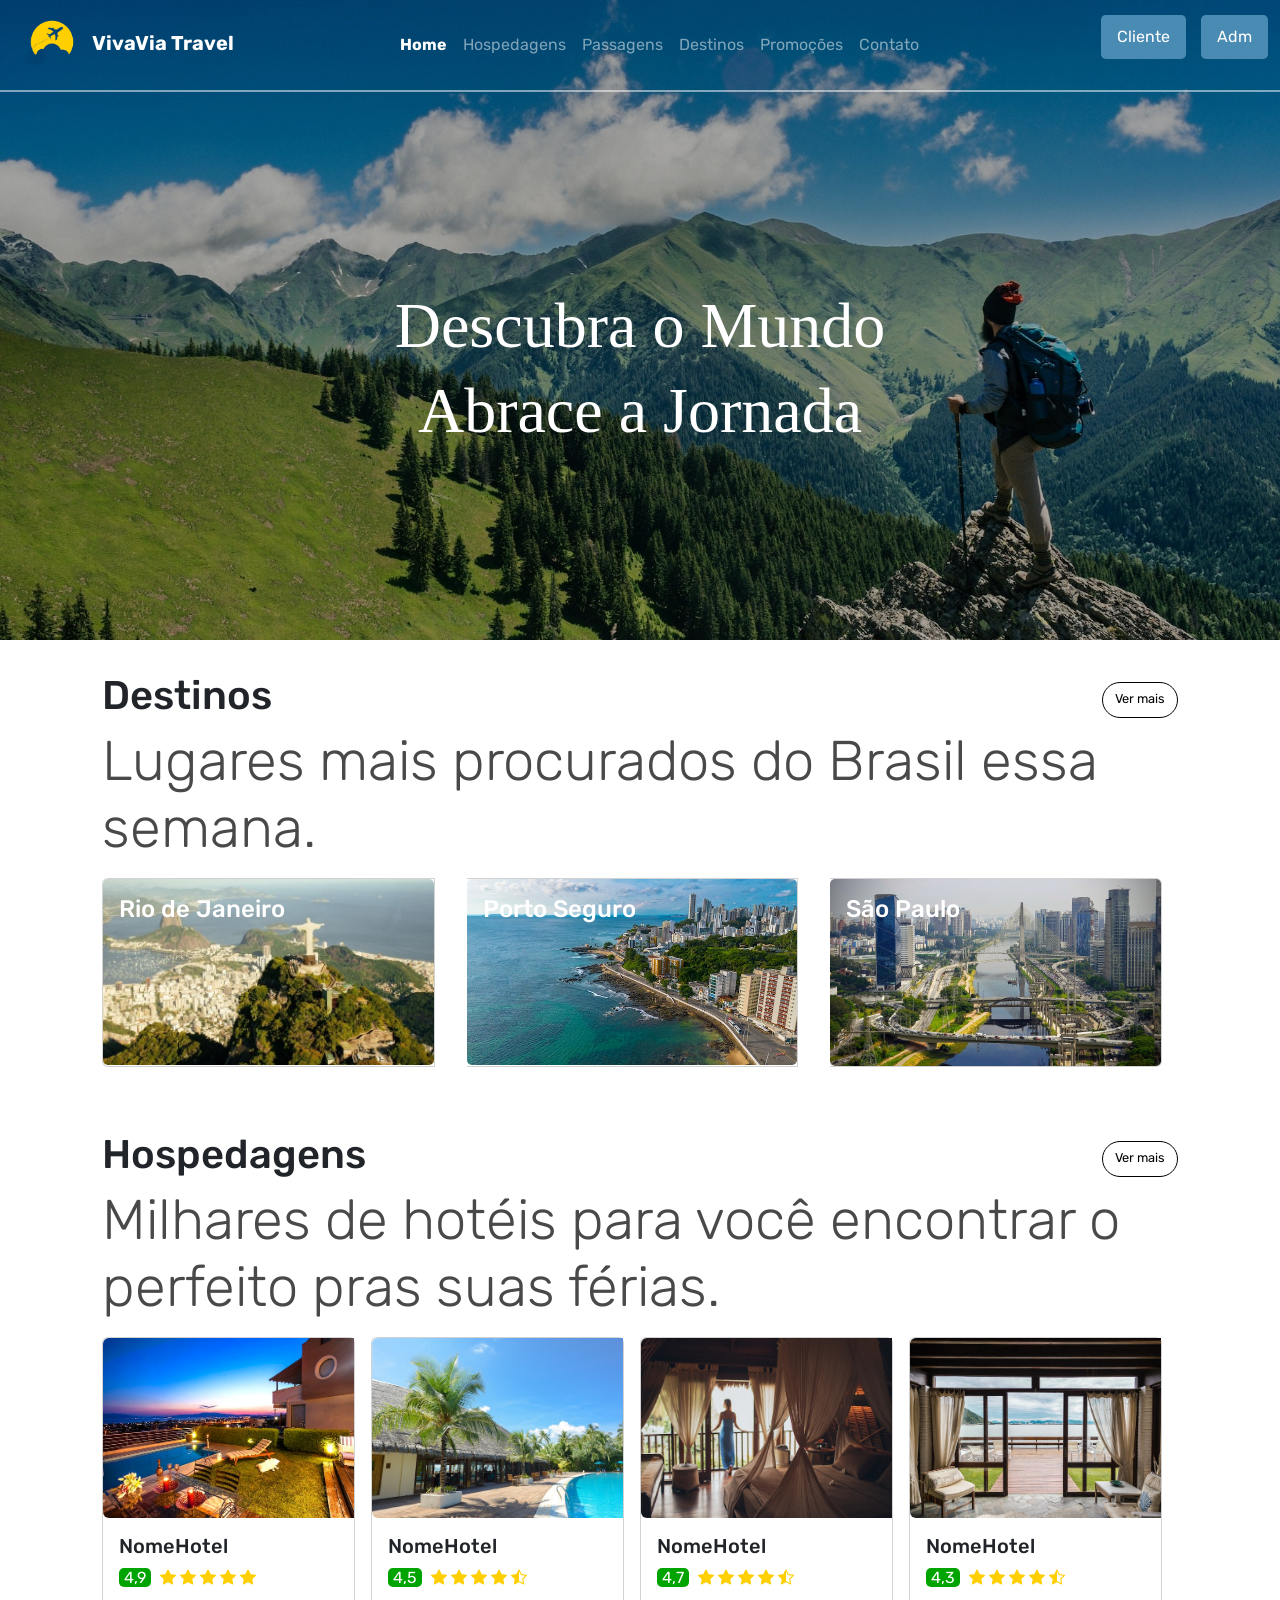
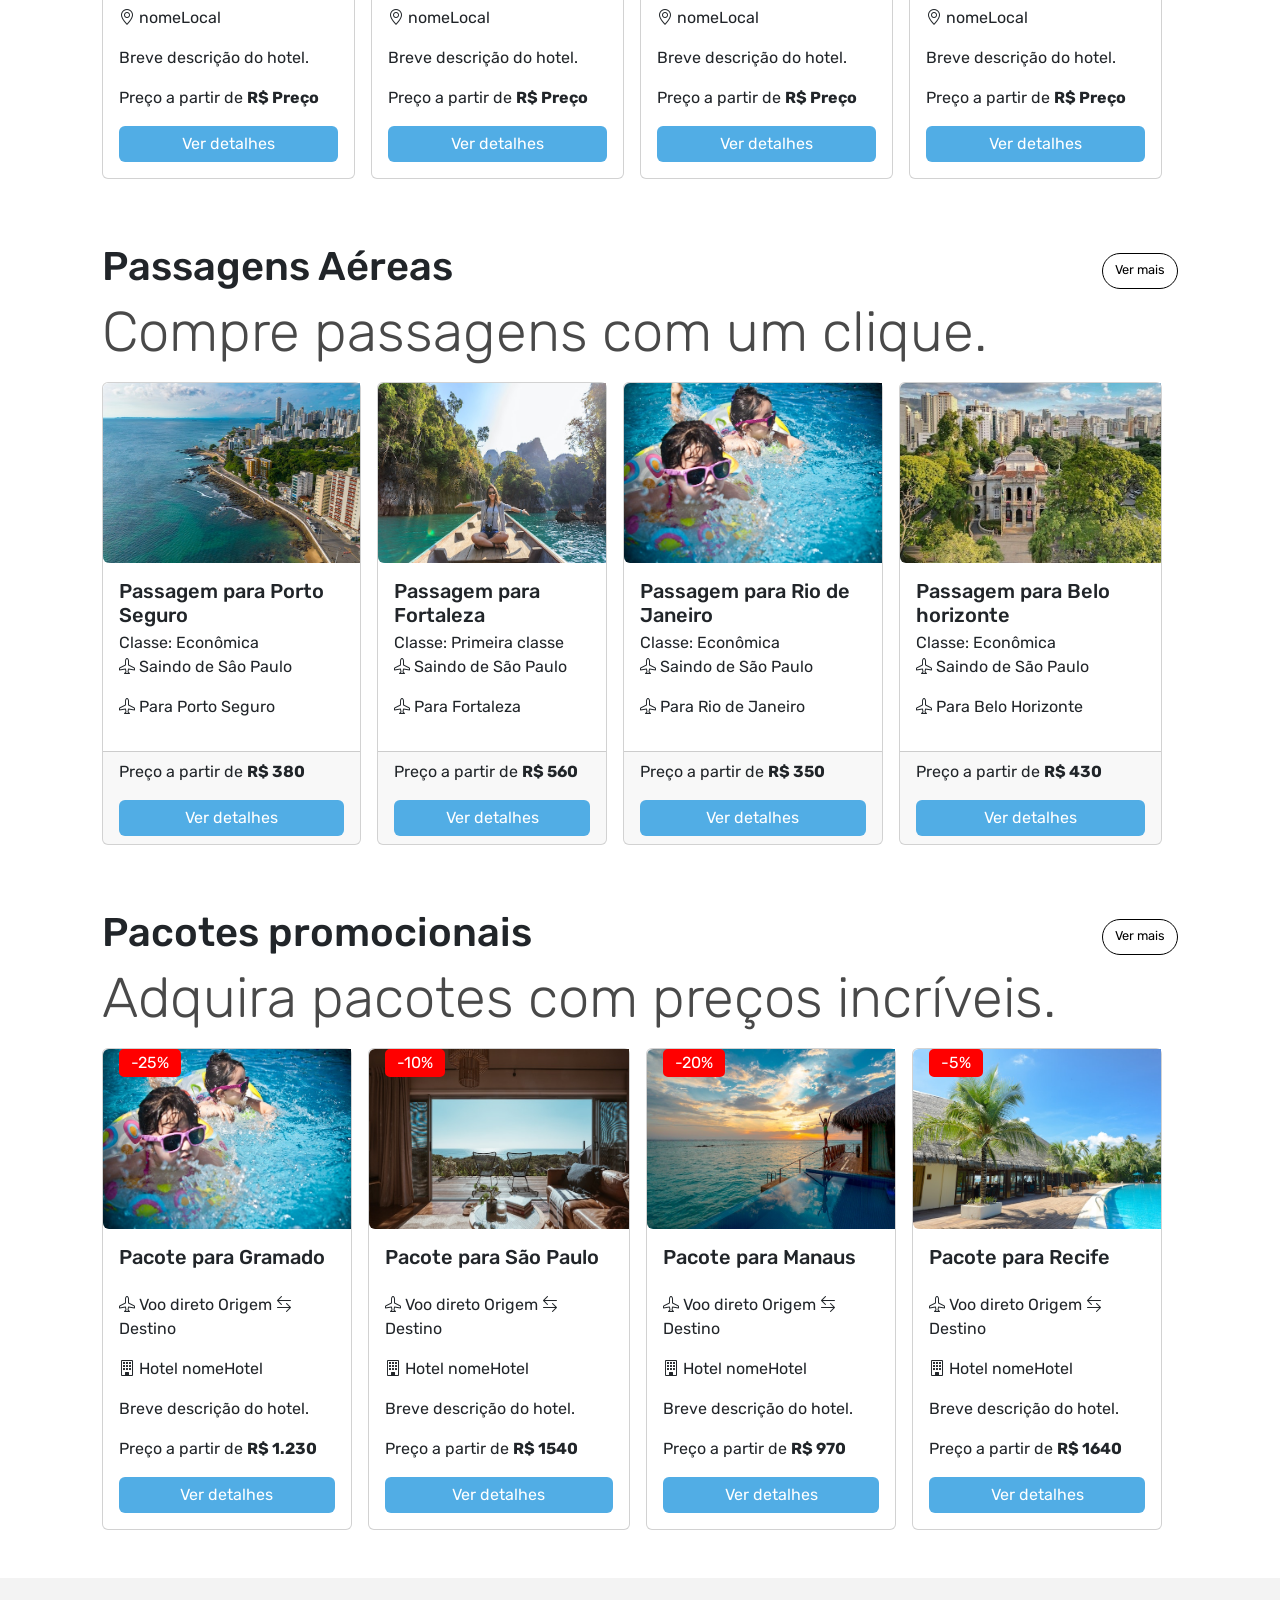
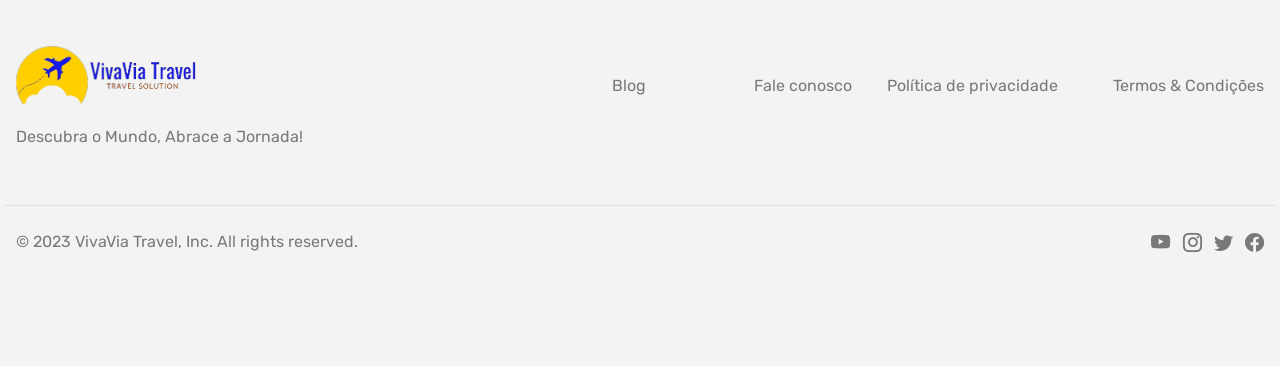
<file: frontend/index.html>
<!DOCTYPE html>
<html lang="pt-BR">
<head>
    <meta charset="UTF-8">
    <meta name="viewport" content="width=device-width, initial-scale=1.0">
    <!-- bootstrap CDN -->
    <link href="https://cdn.jsdelivr.net/npm/bootstrap@5.3.0/dist/css/bootstrap.min.css" rel="stylesheet" integrity="sha384-9ndCyUaIbzAi2FUVXJi0CjmCapSmO7SnpJef0486qhLnuZ2cdeRhO02iuK6FUUVM" crossorigin="anonymous">
    <!-- bootstrap icons -->
    <link rel="stylesheet" href="https://cdn.jsdelivr.net/npm/bootstrap-icons@1.10.5/font/bootstrap-icons.css">
    <link rel="stylesheet" href="css/style.css">
    <title>VivaVia Travel</title>
    <link rel="shortcut icon" href="img/favicon.ico" type="image/x-icon">
    <style>
      header {
        position: relative;
      }

      header #menu {
        background: transparent !important;
        position: absolute;
        top: 0;
        left: 0;
        right: 0;
        z-index: 10;
      }
      /* header #menu {
            position: fixed;
            top: 0;
            left: 0;
            width: 100%;
            background-color: #333 !important;
            color: #fff;
            padding: 10px 0 !important;
            text-align: center;
            z-index: 1000;
            margin: 0 !important;
        } */
/* 
      .offcanvas-lg a {
        color: rgba(0, 0, 0, 0.5);
      }

      .offcanvas-lg .nav-link .active {
        color: rgba(0, 0, 0, 1) !important;
        font-weight: bold;
      }

      .offcanvas-lg a:hover {
        color: rgba(0, 0, 0, 0.7);
        font-weight: bold;
      } */
   
      #offcanvas-btn {
        background-color: transparent !important;
      }

      header .carousel-caption {
        font-family: 'Times New Roman', Times, serif;
        height: 12em;
        margin-bottom: 10em;
      }

      #carousel-principal .carousel-inner{
        height: 40em;

      }

      #carousel-principal .carousel-item:nth-child(1) {
        background-image: linear-gradient(rgba(0, 0, 0, 0.35),rgba(0, 0, 0, 0.25)), url(img/carousel/desktop-1.jpg);
      }

      #carousel-principal .carousel-item:nth-child(2) {
        background-image: linear-gradient(rgba(0, 0, 0, 0.35),rgba(0, 0, 0, 0.25)), url(img/carousel/desktop-2.jpg);
      }

      #carousel-principal .carousel-item:nth-child(3) {
        background-image: linear-gradient(rgba(0, 0, 0, 0.35),rgba(0, 0, 0, 0.25)), url(img/carousel/desktop-3.jpg);
      }

      #top-destinos .card,
      #hospedagens .card,
      #pacotes .card,
      #passagens .card {
        background: #FFF !important;
        min-width: 230px !important;
        margin: 0 1rem 1rem 0;
      }

      #ver-mais .btn {
        font-size: .8em;
        background-color: transparent;
        border: 1px solid black;
        border-radius: 25px;
      }

      .display-4 {
        color: rgb(73, 73, 73);
      }

      @media (max-width: 650px) {
        .display-4 {
          font-size: 1.3em !important;
        }
      }

    </style>
</head>
<body >
    <header class="row" >

      <!-- navbar -->
      <nav class="navbar navbar-expand-md navbar-dark" id="menu">
        <div class="container-fluid">
          <a class="navbar-brand " href="#" style="color: #FFF;"><img src="img/teste-logo.png" alt="logo" id="logo" >VivaVia Travel</a>
          <!-- botao menu telas pequenas -->

          <button class="btn d-lg-none navbar-dark" type="button" data-bs-toggle="offcanvas" data-bs-target="#offcanvasResponsive" aria-controls="offcanvasResponsive" id="offcanvas-btn">
            <span class="navbar-toggler-icon"></span>
          </button>
          <div class="offcanvas-lg offcanvas-end " tabindex="-1" id="offcanvasResponsive" aria-labelledby="offcanvasResponsiveLabel">
            <div class="offcanvas-header">
              <h5 class="offcanvas-title login " id="offcanvasResponsiveLabel">
                <ul class=" ">
                  <li class="nav-item">
                    <a class="btn nav-link " href="./pages/crud/cliente.html">Cliente</a></li>
                  <li class="nav-item">
                    <a class="btn nav-link " href="#">Adm</a></li>
                </ul>
              </h5>
              <button type="button" class="btn-close" data-bs-dismiss="offcanvas" data-bs-target="#offcanvasResponsive" aria-label="Close"></button>
            </div>
            <!-- <div class=" "> -->
              <!-- navbar links -->
              <ul class="navbar-nav offcanvas-body off col-lg-8">
                <li class="nav-item">
                  <a class="nav-link active" aria-current="page" href="index.html">Home</a>
                </li>
                <li class="nav-item">
                  <a class="nav-link" href="hospedagens.html">Hospedagens</a>
                </li>
                <li class="nav-item">
                  <a class="nav-link" href="passagens.html">Passagens</a>
                </li>
                <li class="nav-item">
                  <a class="nav-link" href="destinos.html">Destinos</a>
                </li>
                <li class="nav-item">
                  <a class="nav-link" href="promocoes.html">Promoções</a>
                </li>
                <li class="nav-item">
                  <a class="nav-link" href="contato.html">Contato</a>
                </li>
              </ul>
            <!-- </div> -->
          </div>


          <div class=" d-none d-lg-block  login">
              <ul class="">
                <li class="nav-item">
                  <a class="btn nav-link " href="/pages/crud/cliente.html">Cliente</a>
                </li>
                <li class="nav-item">
                  <a class="btn nav-link " href="#">Adm</a>
                </li>
              </ul>
         </div>
        </div>
        <hr>
    </nav>
        <div id="carousel-principal" class="carousel slide carousel-fade" data-bs-ride="carousel">

          <!-- <div class="carousel-indicators">
            <button type="button" data-bs-target="#carouselExampleCaptions" data-bs-slide-to="0" class="active" aria-current="true" aria-label="Slide 1"></button>
            <button type="button" data-bs-target="#carouselExampleCaptions" data-bs-slide-to="1" aria-label="Slide 2"></button>
            <button type="button" data-bs-target="#carouselExampleCaptions" data-bs-slide-to="2" aria-label="Slide 3"></button>
          </div> -->
          <div class="carousel-inner" style="">

            <div class="carousel-item active " id="item1">
              <div class="carousel-caption d-block">
                <h1 class=" display-3">Descubra o Mundo</h1>
                <h1 class=" display-3">Abrace a Jornada</h1>
              </div>
            </div>
            <div class="carousel-item" id="item2">
              <div class="carousel-caption d-block">
                <h1 class=" display-3">Descubra o Mundo</h1>
                <h1 class=" display-3">Abrace a Jornada</h1>
              </div>
            </div>
            <div class="carousel-item" id="item3">
              <div class="carousel-caption d-block">
                <h1 class=" display-3">Descubra o Mundo</h1>
                <h1 class=" display-3">Abrace a Jornada</h1>
              </div>
            </div>
          </div>
        </div>
    </header>
    <main>


      <div id="" class="container-fluid py-3 my-3 mx-auto">
        <div id="top-destinos" >
          <div>
            <div class="d-flex justify-content-between" id="ver-mais">
              <h1>Destinos</h1>
              <a class="btn" href="destinos.html">Ver mais</a>
            </div>
            <p class=" display-4">Lugares mais procurados do Brasil essa semana.</p>
          </div>

            <div class="card-group gap-3">
              <div class="card text-bg-dark">
                <img src="img/cidades/rio-rj.jpg" class="card-img" alt="...">
                <div class="card-img-overlay">
                  <h4 class="card-title">Rio de Janeiro</h4>
                </div>
              </div>
              <div class="card text-bg-dark">
                <img src="img/cidades/porto-seguro-ba.jpg" class="card-img" alt="...">
                <div class="card-img-overlay">
                  <h4 class="card-title">Porto Seguro</h4>
                </div>
              </div>
              <div class="card text-bg-dark">
                <img src="img/cidades/sp.jpg" class="card-img" alt="...">
                <div class="card-img-overlay">
                  <h4 class="card-title">São Paulo</h4>
                </div>
              </div>
            </div>
          </div>
          </div>
        </div>
      </div>


      <div class="d-block">
        <!-- cards hospedagens  -->
        <section id="hospedagens" class="container-fluid py-3 my-3 mx-auto">

          <div>
            <div class="d-flex justify-content-between" id="ver-mais">
              <h1 class=" ">Hospedagens</h1>
              <a class="btn" href="hospedagens.html">Ver mais</a>
            </div>
            <p class="display-4">Milhares de hotéis para você encontrar o perfeito pras suas férias.</p>
          </div>
          
          <div class=" ">
            <div class="d-flex flex-nowrap justify-content-between overflow-x-scroll  ">
              <div class="card ">
                <img src="img/hoteis/hotel-4.jpg" class="img-fluid rounded-start" alt="...">
                <div class="card-body">
                  <h5 class="card-title">NomeHotel</h5>
                  <div class="pb-3">
                    <div class="rate">4,9</div>
                    <div class="d-inline">
                      <i class="bi bi-star-fill"></i>
                      <i class="bi bi-star-fill"></i>
                      <i class="bi bi-star-fill"></i>
                      <i class="bi bi-star-fill"></i>
                      <i class="bi bi-star-fill"></i>
                    </div>
                  </div>
                  <p><i class="bi bi-geo-alt"></i> nomeLocal</p>
        
                  <p class="card-text">Breve descrição do hotel.</p>
                  <p>Preço a partir de <strong>R$ Preço</strong></p>
                  <a href="em-construcao.html" class=" btn btn-primary d-block">Ver detalhes</a>
                </div>
              </div>
              <div class="card">
                <img src="img/hoteis/hotel-5.jpg" class="img-fluid rounded-start" alt="...">
                <div class="card-body">
                  <h5 class="card-title">NomeHotel</h5>
                  <div class="pb-3">
                    <div class="rate">4,5</div>
                    <div class="d-inline">
                      <i class="bi bi-star-fill"></i>
                      <i class="bi bi-star-fill"></i>
                      <i class="bi bi-star-fill"></i>
                      <i class="bi bi-star-fill"></i>
                      <i class="bi bi-star-half"></i>
                    </div>
                  </div>
                  <p><i class="bi bi-geo-alt"></i> nomeLocal</p>
                  <p class="card-text">Breve descrição do hotel.</p>
                  <p>Preço a partir de <strong>R$ Preço</strong></p>
                  <a href="em-construcao.html" class=" btn btn-primary d-block">Ver detalhes</a>
                </div>
              </div>
              <div class="card">
                <img src="img/hoteis/hotel-6.jpg" class="img-fluid rounded-start" alt="...">
                <div class="card-body">
                  <h5 class="card-title">NomeHotel</h5>
                  <div class="pb-3">
                    <div class="rate">4,7</div>
                    <div class="d-inline">
                      <i class="bi bi-star-fill"></i>
                      <i class="bi bi-star-fill"></i>
                      <i class="bi bi-star-fill"></i>
                      <i class="bi bi-star-fill"></i>
                      <i class="bi bi-star-half"></i>
                    </div>
                  </div>
                  <p><i class="bi bi-geo-alt"></i> nomeLocal</p>
                  <p class="card-text">Breve descrição do hotel.</p>
                  <p>Preço a partir de <strong>R$ Preço</strong></p>
                  <a href="em-construcao.html" class=" btn btn-primary d-block">Ver detalhes</a>
                </div>
              </div>
              <div class="card">
                <img src="img/hoteis/hotel-3.jpg" class="img-fluid rounded-start" alt="...">
                <div class="card-body">
                  <h5 class="card-title">NomeHotel</h5>
                  <div class="pb-3">
                    <div class="rate">4,3</div>
                    <div class="d-inline">
                      <i class="bi bi-star-fill"></i>
                      <i class="bi bi-star-fill"></i>
                      <i class="bi bi-star-fill"></i>
                      <i class="bi bi-star-fill"></i>
                      <i class="bi bi-star-half"></i>
                    </div>
                  </div>
                  <p><i class="bi bi-geo-alt"></i> nomeLocal</p>
                  <p class="card-text">Breve descrição do hotel.</p>
                  <p>Preço a partir de <strong>R$ Preço</strong></p>
                  <a href="em-construcao.html" class=" btn btn-primary d-block">Ver detalhes</a>
                </div>
              </div>
            </div>
          </div>
        </section>

        <!-- cards passagens  -->
        <section id="passagens" class="container-fluid py-3 my-3 mx-auto">
          
          <div class=" " id="ver-mais">
            <div class="d-flex justify-content-between">
              <h1>Passagens Aéreas</h1>
              <a class="btn" href="passagens.html">Ver mais</a>
            </div>
            <p class="display-4">Compre passagens com um clique.</p>
          </div>
          
          <div class="d-flex flex-nowrap justify-content-between overflow-x-scroll   ">
            <div class="">
              <div class="card " >
                <img src="img/cidades/porto-seguro-ba.jpg" class="img-fluid rounded-start" alt="...">
                <div class="card-body">
                  <h5 class="card-title">Passagem para Porto Seguro</h5>
                  <p class="card-subtitle">Classe: Econômica</p>
                  <p><i class="bi bi-airplane"></i> Saindo de Sâo Paulo </p>
                  <p><i class="bi bi-airplane"></i> Para Porto Seguro</p>
                </div>
                <div class="card-footer">
                  <p>Preço a partir de <strong>R$ 380</strong></p>
                  <a href="em-construcao.html" class=" btn btn-primary d-block">Ver detalhes</a>
                </div>
              </div>
            </div>
            <div class="">
              <div class="card " >
                <img src="img/hoteis/ex-3.jpg" class="img-fluid rounded-start" alt="...">
                <div class="card-body">
                  <h5 class="card-title">Passagem para Fortaleza</h5>
                  <p class="card-subtitle">Classe: Primeira classe</p>
                  <p><i class="bi bi-airplane"></i> Saindo de São Paulo </p>
                  <p><i class="bi bi-airplane"></i> Para Fortaleza</p>
                </div>
                <div class="card-footer">
                  <p>Preço a partir de <strong>R$ 560</strong></p>
                  <a href="em-construcao.html" class=" btn btn-primary d-block">Ver detalhes</a>
                </div>
              </div>
              </div>
              <div class="">
                <div class="card " >
                  <img src="img/hoteis/ex-2.jpg" class="img-fluid rounded-start" alt="...">
                  <div class="card-body">
                    <h5 class="card-title">Passagem para Rio de Janeiro</h5>
                    <p class="card-subtitle">Classe: Econômica</p>
                    <p><i class="bi bi-airplane"></i> Saindo de São Paulo </p>
                    <p><i class="bi bi-airplane"></i> Para Rio de Janeiro</p>
                  </div>
                  <div class="card-footer">
                    <p>Preço a partir de <strong>R$ 350</strong></p>
                    <a href="em-construcao.html" class=" btn btn-primary d-block">Ver detalhes</a>
                  </div>
                </div>
              </div>
              <div class="">
                <div class="card " >
                  <img src="img/cidades/bh-mg.jpg" class="img-fluid rounded-start" alt="...">
                  <div class="card-body">
                    <h5 class="card-title">Passagem para Belo horizonte</h5>
                    <p class="card-subtitle">Classe: Econômica</p>
                    <p><i class="bi bi-airplane"></i> Saindo de São Paulo </p>
                    <p><i class="bi bi-airplane"></i> Para Belo Horizonte</p>
                  </div>
                  <div class="card-footer">
                    <p>Preço a partir de <strong>R$ 430</strong></p>
                    <a href="em-construcao.html" class=" btn btn-primary d-block">Ver detalhes</a>
                  </div>
                </div>
              </div>
          </div>
        </section>
        
        <!-- cards Promoções  -->
        <section id="promocoes" class="container-fluid py-3 my-3 mx-auto">
          
          <div class=" " id="ver-mais">
            <div class="d-flex justify-content-between">
              <h1>Pacotes promocionais</h1>
              <a class="btn" href="promocoes.html">Ver mais</a>
            </div>
          <p class="display-4">Adquira pacotes com preços incríveis.</p>
          </div>
          
          <div class="d-flex flex-nowrap justify-content-between overflow-x-scroll   ">
            <div class="">
              <div class="card " >
                <img src="img/hoteis/ex-2.jpg" class="img-fluid rounded-start" alt="...">
                <div class="card-body">
                  <span class="balao-promo position-absolute top-0">-25%</span>
                  <h5 class="card-title">Pacote para Gramado</h5>
                  <div class="pb-3">
                  </div>
                  <p><i class="bi bi-airplane"></i>
                    Voo direto Origem <i class="bi bi-arrow-left-right"></i> Destino</p>
                  <p><i class="bi bi-building"></i> Hotel nomeHotel</p>
                  <p class="card-text">Breve descrição do hotel.</p>
                  <p>Preço a partir de <strong>R$ 1.230</strong></p>
                  <a href="em-construcao.html" class=" btn btn-primary d-block">Ver detalhes</a>
                </div>
            </div>
            </div>
            <div class="">
              <div class="card " >
                <img src="img/hoteis/ex-6.jpg" class="img-fluid rounded-start" alt="...">
                <div class="card-body">
                  <span class="balao-promo position-absolute top-0">-10%</span>
                  <h5 class="card-title">Pacote para São Paulo</h5>
                  <div class="pb-3">
                  </div>
                  <p><i class="bi bi-airplane"></i>
                    Voo direto Origem <i class="bi bi-arrow-left-right"></i> Destino</p>
                  <p><i class="bi bi-building"></i> Hotel nomeHotel</p>
                  <p class="card-text">Breve descrição do hotel.</p>
                  <p>Preço a partir de <strong>R$ 1540</strong></p>
                  <a href="em-construcao.html" class=" btn btn-primary d-block">Ver detalhes</a>
                </div>
            </div>
            </div>
            <div class="">
              <div class="card " >
                <img src="img/hoteis/ex-7.jpg" class="img-fluid rounded-start" alt="...">
                <div class="card-body">
                  <span class="balao-promo position-absolute top-0">-20%</span>
                  <h5 class="card-title">Pacote para Manaus</h5>
                  <div class="pb-3">
                  </div>
                  <p><i class="bi bi-airplane"></i>
                    Voo direto Origem <i class="bi bi-arrow-left-right"></i> Destino</p>
                  <p><i class="bi bi-building"></i> Hotel nomeHotel</p>
                  <p class="card-text">Breve descrição do hotel.</p>
                  <p>Preço a partir de <strong>R$ 970</strong></p>
                  <a href="em-construcao.html" class=" btn btn-primary d-block">Ver detalhes</a>
                </div>
              </div>
            </div>
            <div class="">
              <div class="card " >
                <img src="img/hoteis/hotel-5.jpg" class="img-fluid rounded-start" alt="...">
                <div class="card-body">
                  <span class="balao-promo position-absolute top-0">-5%</span>
                  <h5 class="card-title">Pacote para Recife</h5>
                  <div class="pb-3">
                  </div>
                  <p><i class="bi bi-airplane"></i>
                    Voo direto Origem <i class="bi bi-arrow-left-right"></i> Destino</p>
                  <p><i class="bi bi-building"></i> Hotel nomeHotel</p>
                  <p class="card-text">Breve descrição do hotel.</p>
                  <p>Preço a partir de <strong>R$ 1640</strong></p>
                  <a href="em-construcao.html" class=" btn btn-primary d-block">Ver detalhes</a>
                </div>
              </div>
            </div>
          </div>
        </section>
      </div>
    </main>
    <footer class="py-5 px-3">
      <div class="row">
          <!-- logo marca -->
          <div class="col-6 col-md-4 mb-3 text-md-start">
              <a class="footer-brand " href="#"><img src="img/logo.png" alt="logo" id="footer-logo"></a> 
              <p>Descubra o Mundo, Abrace a Jornada!</p>
          </div>
          <!-- links importantes -->
          <div class="col-6 col-md-8 mb-3 text-md-end">
              <ul id="secoes" class="nav pt-5 flex-column flex-md-row ">
              <li class="nav-item mb-2 col">
                <a href="em-construcao.html" class="nav-link p-0 ">Blog</a></li>
              <li class="nav-item mb-2 col">
                <a href="contato.html" class="nav-link p-0 ">Fale conosco</a></li>
              <li class="nav-item mb-2 col">
                <a href="em-construcao.html" class="nav-link p-0  ">Política de privacidade</a></li>
              <li class="nav-item mb-2 col">
                <a href="em-construcao.html" class="nav-link p-0  ">Termos & Condições</a></li>
              </ul>
          </div>
          <!-- copyright e social medias -->
          <div class="d-flex flex-column flex-sm-row justify-content-between py-4 my-4 border-top">
              <p>© 2023 VivaVia Travel, Inc. All rights reserved.</p>
              <div class="social-media list-inline text-md-end">
                  <a class="icon-link icon-link-hover list-inline-item" style="--bs-icon-link-transform: translate3d(0, -.125rem, 0);" href="#">
                  <i class="bi bi-youtube"></i>
                  </a>
                  <a  class="icon-link icon-link-hover list-inline-item" style="--bs-icon-link-transform: translate3d(0, -.125rem, 0);" href="#">
                  <i class="bi bi-instagram"></i></a>
                  <a  class="icon-link icon-link-hover list-inline-item" style="--bs-icon-link-transform: translate3d(0, -.125rem, 0);" href="#">
                  <i class="bi bi-twitter" aria-hidden="true"></i></a>
                  <a  class="icon-link icon-link-hover list-inline-item" style="--bs-icon-link-transform: translate3d(0, -.125rem, 0);" href="#">
                  <i class="bi bi-facebook" aria-hidden="true"></i></a>
              </div>
          </div>
      </div>
  </footer>
    <script src="https://cdn.jsdelivr.net/npm/bootstrap@5.3.0/dist/js/bootstrap.bundle.min.js" integrity="sha384-geWF76RCwLtnZ8qwWowPQNguL3RmwHVBC9FhGdlKrxdiJJigb/j/68SIy3Te4Bkz" crossorigin="anonymous"></script>
</body>
</html>
</file>
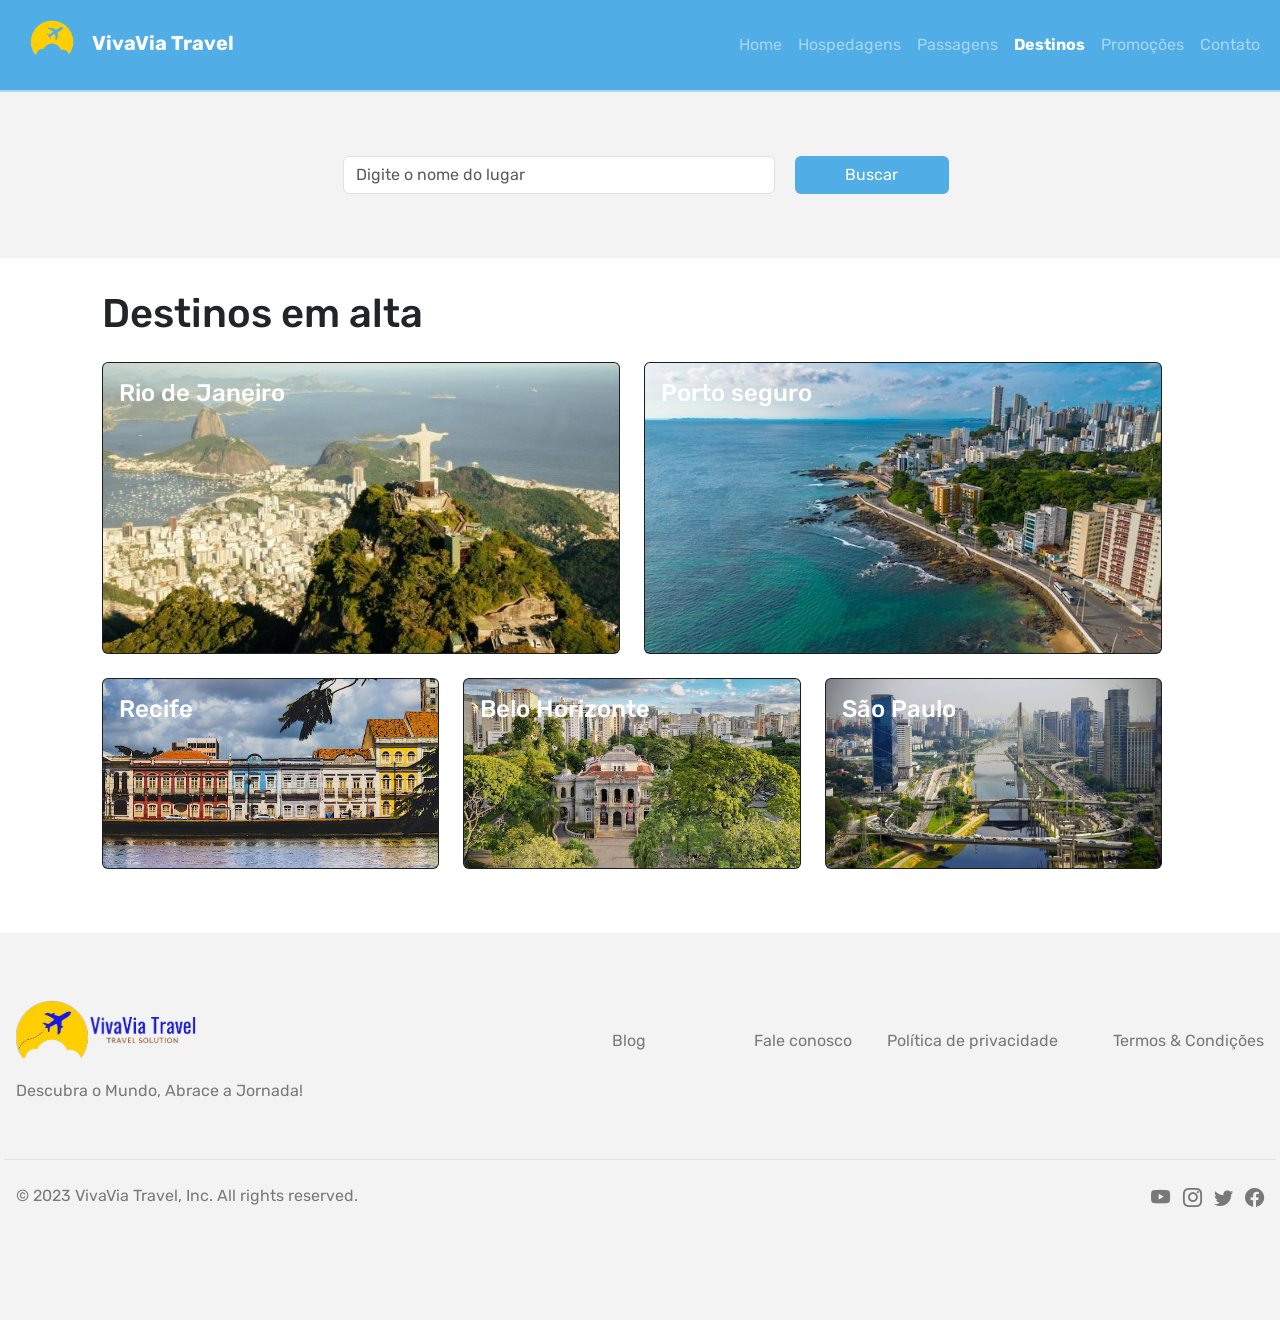
<file: frontend/destinos.html>
<!DOCTYPE html>
<html lang="pt-BR">
<head>
    <meta charset="UTF-8">
    <meta name="viewport" content="width=device-width, initial-scale=1.0">
    <!-- bootstrap CDN -->
    <link href="https://cdn.jsdelivr.net/npm/bootstrap@5.3.0/dist/css/bootstrap.min.css" rel="stylesheet" integrity="sha384-9ndCyUaIbzAi2FUVXJi0CjmCapSmO7SnpJef0486qhLnuZ2cdeRhO02iuK6FUUVM" crossorigin="anonymous">
    <!-- bootstrap icons -->
    <link rel="stylesheet" href="https://cdn.jsdelivr.net/npm/bootstrap-icons@1.10.5/font/bootstrap-icons.css">
    <link rel="stylesheet" href="css/style.css">
    <link rel="shortcut icon" href="img/favicon.ico" type="image/x-icon">
    <title>VivaVia Travel</title>
</head>
<body>
  <header class="row">
    <!-- navbar -->
    <nav class="navbar navbar-expand-md  navbar-dark" id="menu">
      <div class="container-fluid">
        <a class="navbar-brand " href="#" style="color: #FFF;"><img src="img/teste-logo.png" alt="logo" id="logo" >VivaVia Travel</a>
        <!-- botao menu telas pequenas -->

        <button class="btn d-lg-none navbar-dark" type="button" data-bs-toggle="offcanvas" data-bs-target="#offcanvasResponsive" aria-controls="offcanvasResponsive" id="offcanvas-btn">
          <span class="navbar-toggler-icon"></span>
        </button>
        <div class="offcanvas-lg offcanvas-end" tabindex="-1" id="offcanvasResponsive" aria-labelledby="offcanvasResponsiveLabel">
          <div class="offcanvas-header">
            <h5 class="offcanvas-title" id="offcanvasResponsiveLabel"><img src="img/teste-logo.png" alt="logo" id="logo" >VivaVia Travel </h5>
            <button type="button" class="btn-close " data-bs-dismiss="offcanvas" data-bs-target="#offcanvasResponsive" aria-label="Close"></button>
          </div>
          <div class="  ">
            <!-- navbar links -->
            <ul class="navbar-nav offcanvas-body off col-md-8">
              <li class="nav-item">
                <a class="nav-link " aria-current="page" href="index.html">Home</a>
              </li>
              <li class="nav-item">
                <a class="nav-link" href="hospedagens.html">Hospedagens</a>
              </li>
              <li class="nav-item ">
                <a class="nav-link" href="passagens.html">Passagens</a>
              </li>
              <li class="nav-item">
                <a class="nav-link active" href="destinos.html">Destinos</a>
              </li>
              <li class="nav-item">
                <a class="nav-link" href="promocoes.html">Promoções</a>
              </li>
              <li class="nav-item">
                <a class="nav-link" href="contato.html">Contato</a>
              </li>
            </ul>
          </div>
        </div>
      </div>
  </nav>
  </header>

<!-- formulário destino -->
      <div class="container-fluid  py-5" id="div-form">
        <div class="row gap-2 mx-auto p-3" style="max-width: 650px;">
            <div class="col ">
                <input type="text" class="form-control" id="f-destino" placeholder="Digite o nome do lugar ">
            </div>
            <button type="submit" class="btn btn-primary col-3">Buscar</button>
        </div>
      </div>

<main class="">
<div class="d-grid">
  <!-- cards destinos  -->
  <section id="destinos" class="container-fluid py-3 my-3 mx-auto">
    <h1>Destinos em alta</h1>
    <div class="row row-cols g-2 py-3">
      <div class="col col-lg-6">
        <div class="card text-bg-dark">
            <img src="img/cidades/rio-rj.jpg" class="card-img" alt="...">
            <div class="card-img-overlay">
              <h4 class="card-title">Rio de Janeiro</h4>
            </div>
          </div>
      </div>
      <div class="col col-lg-6">
        <div class="card text-bg-dark ">
            <img src="img/cidades/porto-seguro-ba.jpg" class="card-img" alt="...">
            <div class="card-img-overlay">
              <h4 class="card-title">Porto seguro</h4>
            </div>
          </div>
      </div>
      <div class="col col-lg-4">
        <div class="card text-bg-dark">
            <img src="img/cidades/recife-pe.jpg" class="card-img" alt="...">
            <div class="card-img-overlay">
              <h4 class="card-title">Recife</h4>
            </div>
          </div>
      </div>
      <div class="col col-lg-4">
        <div class="card text-bg-dark">
            <img src="img/cidades/bh-mg.jpg" class="card-img" alt="...">
            <div class="card-img-overlay">
              <h4 class="card-title">Belo Horizonte</h4>
            </div>
          </div>
      </div>
      <div class="col col-lg-4">
        <div class="card text-bg-dark">
            <img src="img/cidades/sp.jpg" class="card-img" alt="...">
            <div class="card-img-overlay">
              <h4 class="card-title">São Paulo</h4>
            </div>
          </div>
      </div>
    </div>
  </section>
    </main>
    <footer class="py-5 px-3">
      <div class="row">
          <!-- logo marca -->
          <div class="col-6 col-md-4 mb-3 text-md-start">
              <a class="footer-brand " href="#"><img src="img/logo.png" alt="logo" id="footer-logo"></a> 
              <p>Descubra o Mundo, Abrace a Jornada!</p>
          </div>
          <!-- links importantes -->
          <div class="col-6 col-md-8 mb-3 text-md-end">
              <ul id="secoes" class="nav pt-5 flex-column flex-md-row ">
              <li class="nav-item mb-2 col">
                <a href="#" class="nav-link p-0 ">Blog</a></li>
              <li class="nav-item mb-2 col">
                <a href="contato.html" class="nav-link p-0 ">Fale conosco</a></li>
              <li class="nav-item mb-2 col">
                <a href="#" class="nav-link p-0  ">Política de privacidade</a></li>
              <li class="nav-item mb-2 col">
                <a href="#" class="nav-link p-0  ">Termos & Condições</a></li>
              </ul>
          </div>
          <!-- copyright e social medias -->
          <div class="d-flex flex-column flex-sm-row justify-content-between py-4 my-4 border-top">
              <p>© 2023 VivaVia Travel, Inc. All rights reserved.</p>
              <div class="social-media list-inline text-md-end">
                  <a class="icon-link icon-link-hover list-inline-item" style="--bs-icon-link-transform: translate3d(0, -.125rem, 0);" href="#">
                  <i class="bi bi-youtube"></i>
                  </a>
                  <a  class="icon-link icon-link-hover list-inline-item" style="--bs-icon-link-transform: translate3d(0, -.125rem, 0);" href="#">
                  <i class="bi bi-instagram"></i></a>
                  <a  class="icon-link icon-link-hover list-inline-item" style="--bs-icon-link-transform: translate3d(0, -.125rem, 0);" href="#">
                  <i class="bi bi-twitter" aria-hidden="true"></i></a>
                  <a  class="icon-link icon-link-hover list-inline-item" style="--bs-icon-link-transform: translate3d(0, -.125rem, 0);" href="#">
                  <i class="bi bi-facebook" aria-hidden="true"></i></a>
              </div>
          </div>
      </div>
  </footer>
    <script src="https://cdn.jsdelivr.net/npm/bootstrap@5.3.0/dist/js/bootstrap.bundle.min.js" integrity="sha384-geWF76RCwLtnZ8qwWowPQNguL3RmwHVBC9FhGdlKrxdiJJigb/j/68SIy3Te4Bkz" crossorigin="anonymous"></script>
</body>
</html>
</file>
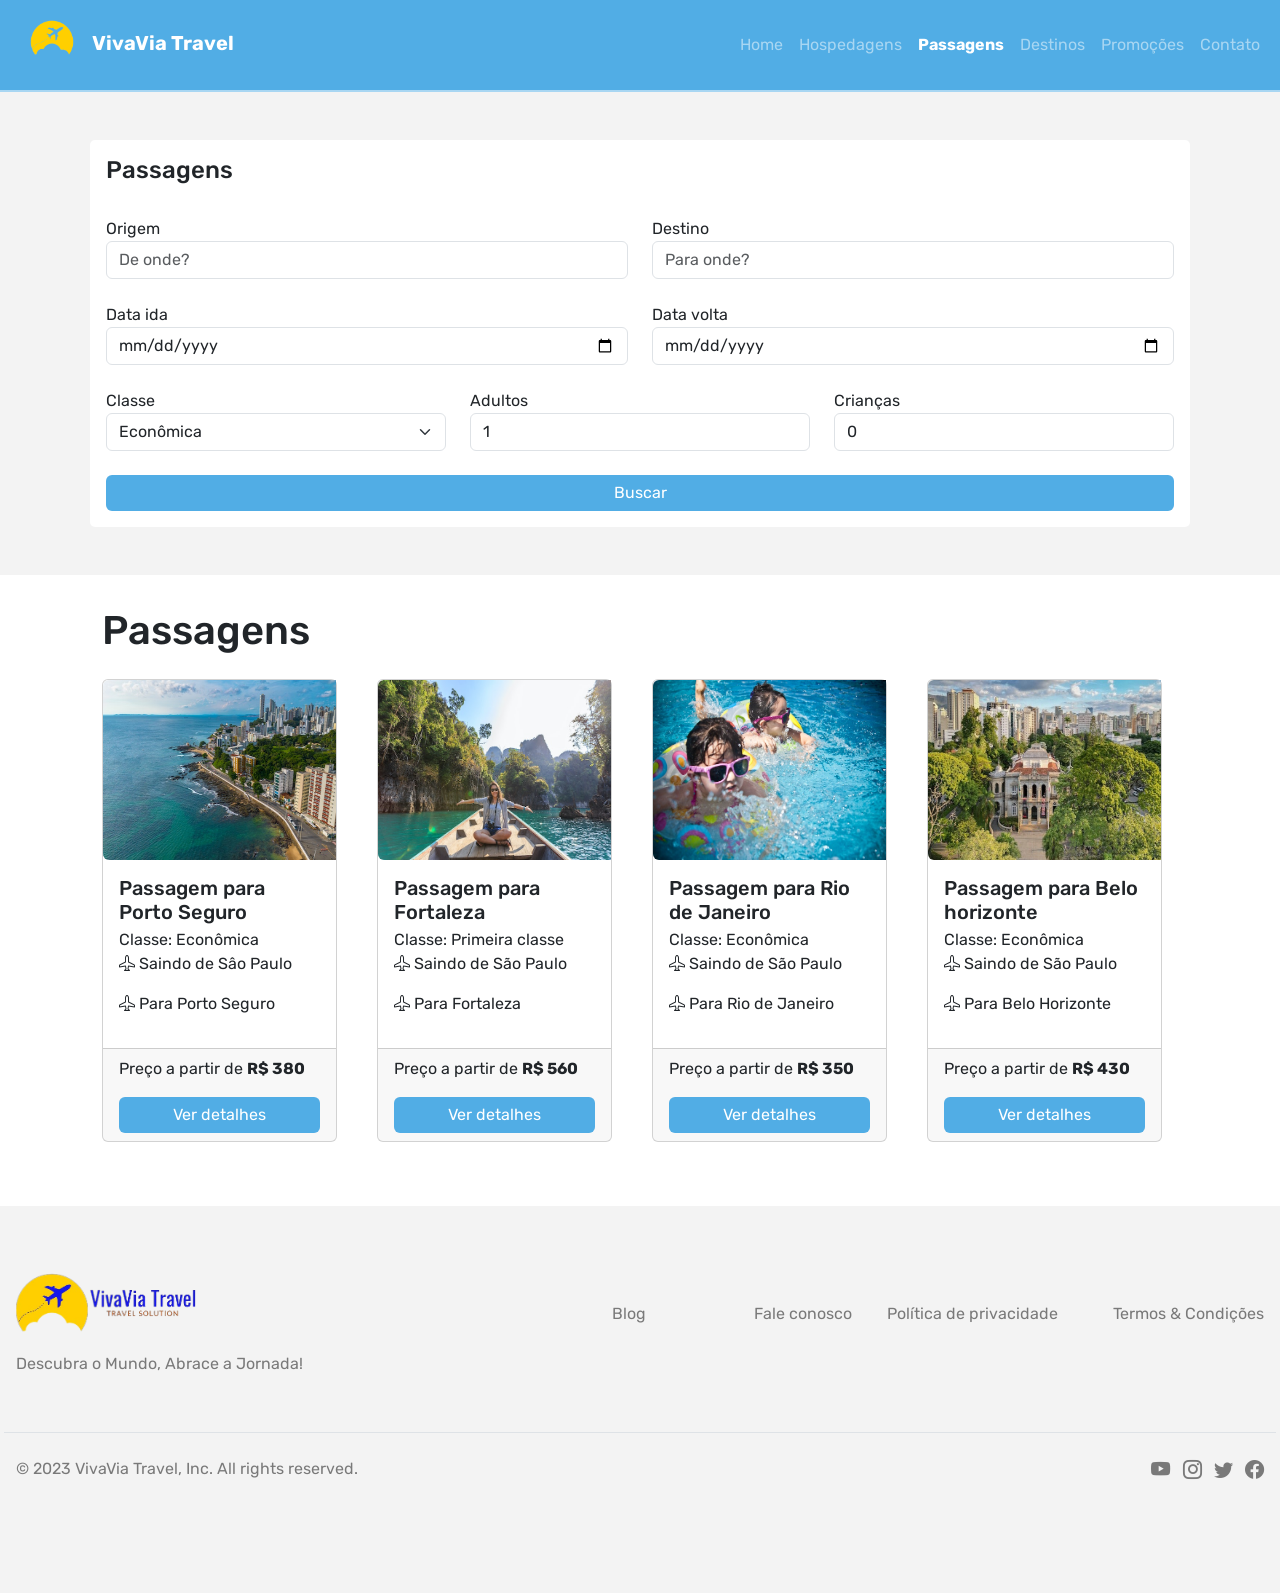
<file: frontend/passagens.html>
<!DOCTYPE html>
<html lang="pt-BR">
<head>
    <meta charset="UTF-8">
    <meta name="viewport" content="width=device-width, initial-scale=1.0">
    <!-- bootstrap CDN -->
    <link href="https://cdn.jsdelivr.net/npm/bootstrap@5.3.0/dist/css/bootstrap.min.css" rel="stylesheet" integrity="sha384-9ndCyUaIbzAi2FUVXJi0CjmCapSmO7SnpJef0486qhLnuZ2cdeRhO02iuK6FUUVM" crossorigin="anonymous">
    <!-- bootstrap icons -->
    <link rel="stylesheet" href="https://cdn.jsdelivr.net/npm/bootstrap-icons@1.10.5/font/bootstrap-icons.css">
    <link rel="stylesheet" href="css/style.css">
    <link rel="shortcut icon" href="img/favicon.ico" type="image/x-icon">
    <title>VivaVia Travel</title>
</head>
<body>
  <header class="row">
    <!-- navbar -->
    <nav class="navbar navbar-expand-md  navbar-dark" id="menu">
      <div class="container-fluid">
        <a class="navbar-brand " href="#" style="color: #FFF;"><img src="img/teste-logo.png" alt="logo" id="logo" >VivaVia Travel</a>
        <!-- botao menu telas pequenas -->

        <button class="btn d-lg-none navbar-dark" type="button" data-bs-toggle="offcanvas" data-bs-target="#offcanvasResponsive" aria-controls="offcanvasResponsive" id="offcanvas-btn">
          <span class="navbar-toggler-icon"></span>
        </button>
        <div class="offcanvas-lg offcanvas-end " tabindex="-1" id="offcanvasResponsive" aria-labelledby="offcanvasResponsiveLabel">
          <div class="offcanvas-header">
            <h5 class="offcanvas-title" id="offcanvasResponsiveLabel"><img src="img/teste-logo.png" alt="logo" id="logo" >VivaVia Travel </h5>
            <button type="button" class="btn-close" data-bs-dismiss="offcanvas" data-bs-target="#offcanvasResponsive" aria-label="Close"></button>
          </div>
          <div class="  ">
            <!-- navbar links -->
            <ul class="navbar-nav offcanvas-body off col-md-8">
              <li class="nav-item">
                <a class="nav-link" aria-current="page" href="index.html">Home</a>
              </li>
              <li class="nav-item">
                <a class="nav-link" href="hospedagens.html">Hospedagens</a>
              </li>
              <li class="nav-item">
                <a class="nav-link active" href="passagens.html">Passagens</a>
              </li>
              <li class="nav-item">
                <a class="nav-link" href="destinos.html">Destinos</a>
              </li>
              <li class="nav-item">
                <a class="nav-link" href="promocoes.html">Promoções</a>
              </li>
              <li class="nav-item">
                <a class="nav-link" href="contato.html">Contato</a>
              </li>
            </ul>
          </div>
        </div>
      </div>
  </nav>
  </header>

<!-- formulário hospedagem -->
      <div class="container-fluid  py-5" id="div-form">
        <form class="d-grid gap-4 mx-auto p-3">
          <h4>Passagens</h4>

          <div class="row">
            <div class="col">
              <label for="f-origem">Origem</label>
              <input type="text" class="form-control" id="f-destino" placeholder="De onde?">
            </div>
            <div class="col">
              <label for="f-destino">Destino</label>
              <input type="email" class="form-control" id="f-destino" placeholder="Para onde?">
            </div>
          </div>
          <div class="row">
            <div class="col">
              <label for="data-ida">Data ida</label>
              <input type="date" class="form-control" id="f-ida">
            </div>
            <div class="col">
              <label for="data-volta">Data volta</label>
              <input type="date" class="form-control" id="f-volta">
            </div>
          </div>
          <div class="row">
            <div class="col">
              <label for="f-classe">Classe</label>
              <select class="form-select" aria-label="Default select example">
                <option selected>Econômica</option>
                <option value="1">Econômica premium</option>
                <option value="2">Executiva</option>
                <option value="3">Executiva premium</option>
                <option value="4">Primeira classe</option>
                <option value="5">Primeira classe premium</option>
              </select>
            </div>
            <div class="col">
              <label for="f-adults">Adultos</label>
              <input type="number" min="1" max="8" value="1" class="form-control" id="f-adults">
            </div>
            <div class="col">
              <label for="f-kids">Crianças</label>
              <input type="number" min="0" max="16" value="0" class="form-control" id="f-kids">
            </div>
          </div>
          <button type="submit" class="btn btn-primary">Buscar</button>
        </form>
      </div>

<main class="">
<div class="d-grid">
  <!-- cards passagens  -->
  <section id="passagens" class="container-fluid py-3 my-3 mx-auto">
    <h1>Passagens</h1>
    <div class="row row-cols g-4 py-3">
      <div class="col">
        <div class="card " >
          <img src="img/cidades/porto-seguro-ba.jpg" class="img-fluid rounded-start" alt="...">
          <div class="card-body">
            <h5 class="card-title">Passagem para Porto Seguro</h5>
            <p class="card-subtitle">Classe: Econômica</p>
            <p><i class="bi bi-airplane"></i> Saindo de Sâo Paulo </p>
            <p><i class="bi bi-airplane"></i> Para Porto Seguro</p>
          </div>
          <div class="card-footer">
            <p>Preço a partir de <strong>R$ 380</strong></p>
            <a href="em-construcao.html" class=" btn btn-primary d-block">Ver detalhes</a>
          </div>
        </div>
      </div>
      <div class="col">
        <div class="card " >
          <img src="img/hoteis/ex-3.jpg" class="img-fluid rounded-start" alt="...">
          <div class="card-body">
            <h5 class="card-title">Passagem para Fortaleza</h5>
            <p class="card-subtitle">Classe: Primeira classe</p>
            <p><i class="bi bi-airplane"></i> Saindo de São Paulo </p>
            <p><i class="bi bi-airplane"></i> Para Fortaleza</p>
          </div>
          <div class="card-footer">
            <p>Preço a partir de <strong>R$ 560</strong></p>
            <a href="em-construcao.html" class=" btn btn-primary d-block">Ver detalhes</a>
          </div>
        </div>
      </div>
      <div class="col">
        <div class="card " >
          <img src="img/hoteis/ex-2.jpg" class="img-fluid rounded-start" alt="...">
          <div class="card-body">
            <h5 class="card-title">Passagem para Rio de Janeiro</h5>
            <p class="card-subtitle">Classe: Econômica</p>
            <p><i class="bi bi-airplane"></i> Saindo de São Paulo </p>
            <p><i class="bi bi-airplane"></i> Para Rio de Janeiro</p>
          </div>
          <div class="card-footer">
            <p>Preço a partir de <strong>R$ 350</strong></p>
            <a href="em-construcao.html" class=" btn btn-primary d-block">Ver detalhes</a>
          </div>
        </div>
      </div>
      <div class="col">
        <div class="card " >
          <img src="img/cidades/bh-mg.jpg" class="img-fluid rounded-start" alt="...">
          <div class="card-body">
            <h5 class="card-title">Passagem para Belo horizonte</h5>
            <p class="card-subtitle">Classe: Econômica</p>
            <p><i class="bi bi-airplane"></i> Saindo de São Paulo </p>
            <p><i class="bi bi-airplane"></i> Para Belo Horizonte</p>
          </div>
          <div class="card-footer">
            <p>Preço a partir de <strong>R$ 430</strong></p>
            <a href="em-construcao.html" class=" btn btn-primary d-block">Ver detalhes</a>
          </div>
        </div>
      </div>
    </div>
  </section>
    </main>
    <footer class="py-5 px-3">
      <div class="row">
          <!-- logo marca -->
          <div class="col-6 col-md-4 mb-3 text-md-start">
              <a class="footer-brand " href="#"><img src="img/logo.png" alt="logo" id="footer-logo"></a> 
              <p>Descubra o Mundo, Abrace a Jornada!</p>
          </div>
          <!-- links importantes -->
          <div class="col-6 col-md-8 mb-3 text-md-end">
              <ul id="secoes" class="nav pt-5 flex-column flex-md-row ">
              <li class="nav-item mb-2 col">
                <a href="#" class="nav-link p-0 ">Blog</a></li>
              <li class="nav-item mb-2 col">
                <a href="contato.html" class="nav-link p-0 ">Fale conosco</a></li>
              <li class="nav-item mb-2 col">
                <a href="#" class="nav-link p-0  ">Política de privacidade</a></li>
              <li class="nav-item mb-2 col">
                <a href="#" class="nav-link p-0  ">Termos & Condições</a></li>
              </ul>
          </div>
          <!-- copyright e social medias -->
          <div class="d-flex flex-column flex-sm-row justify-content-between py-4 my-4 border-top">
              <p>© 2023 VivaVia Travel, Inc. All rights reserved.</p>
              <div class="social-media list-inline text-md-end">
                  <a class="icon-link icon-link-hover list-inline-item" style="--bs-icon-link-transform: translate3d(0, -.125rem, 0);" href="#">
                  <i class="bi bi-youtube"></i>
                  </a>
                  <a  class="icon-link icon-link-hover list-inline-item" style="--bs-icon-link-transform: translate3d(0, -.125rem, 0);" href="#">
                  <i class="bi bi-instagram"></i></a>
                  <a  class="icon-link icon-link-hover list-inline-item" style="--bs-icon-link-transform: translate3d(0, -.125rem, 0);" href="#">
                  <i class="bi bi-twitter" aria-hidden="true"></i></a>
                  <a  class="icon-link icon-link-hover list-inline-item" style="--bs-icon-link-transform: translate3d(0, -.125rem, 0);" href="#">
                  <i class="bi bi-facebook" aria-hidden="true"></i></a>
              </div>
          </div>
      </div>
  </footer>
    <script src="https://cdn.jsdelivr.net/npm/bootstrap@5.3.0/dist/js/bootstrap.bundle.min.js" integrity="sha384-geWF76RCwLtnZ8qwWowPQNguL3RmwHVBC9FhGdlKrxdiJJigb/j/68SIy3Te4Bkz" crossorigin="anonymous"></script>
</body>
</html>
</file>
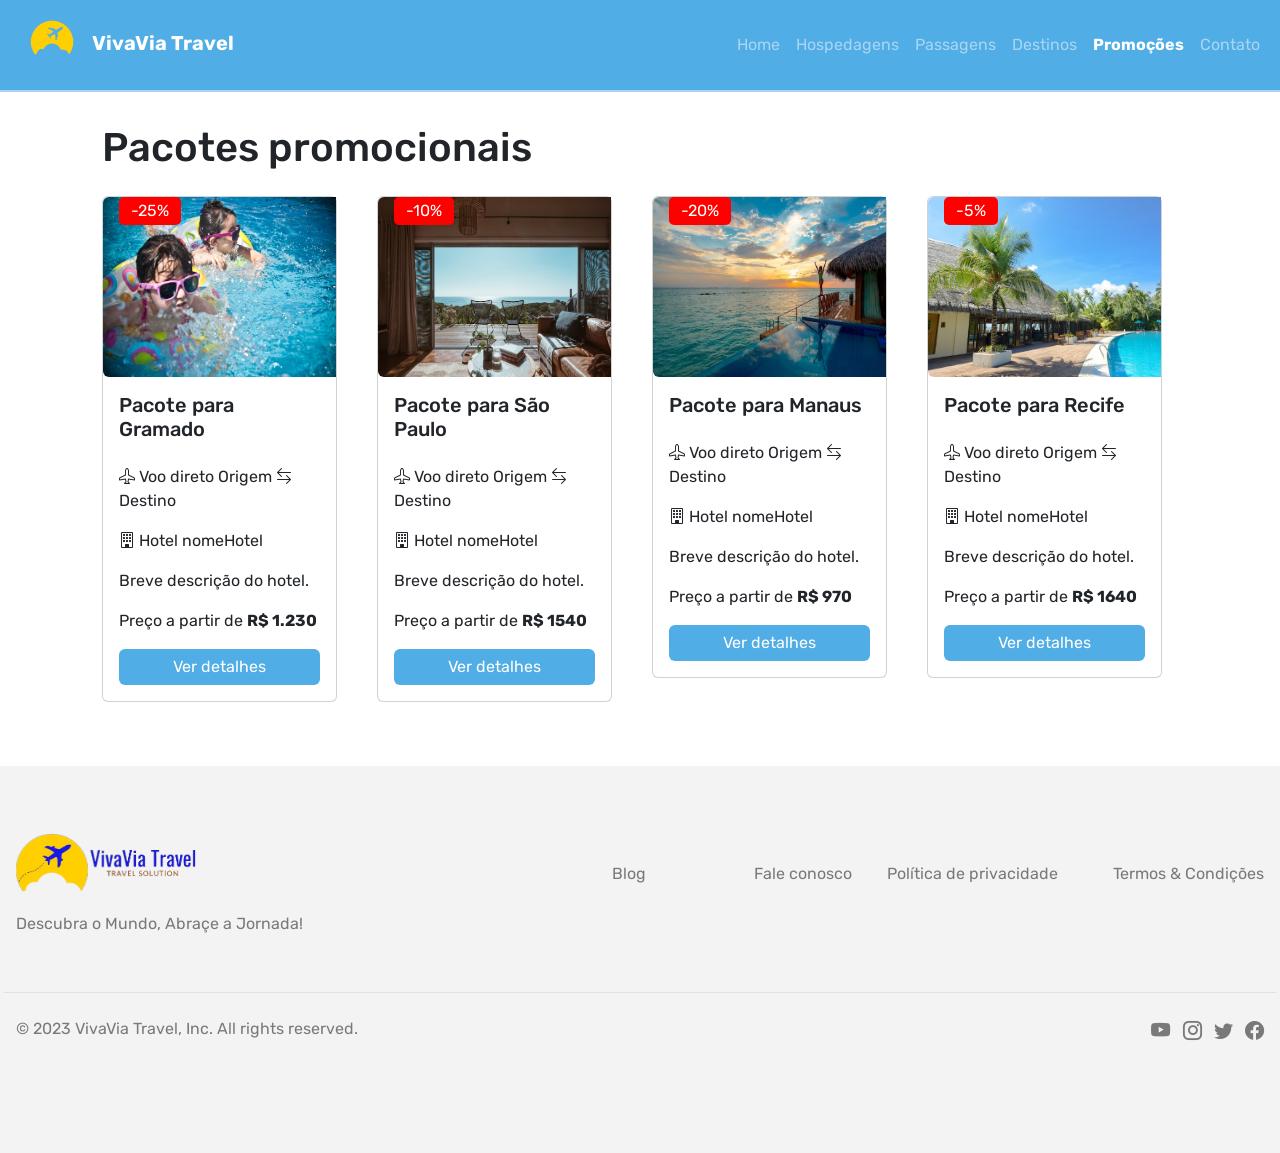
<file: frontend/promocoes.html>
<!DOCTYPE html>
<html lang="pt-BR">
<head>
    <meta charset="UTF-8">
    <meta name="viewport" content="width=device-width, initial-scale=1.0">
    <!-- bootstrap CDN -->
    <link href="https://cdn.jsdelivr.net/npm/bootstrap@5.3.0/dist/css/bootstrap.min.css" rel="stylesheet" integrity="sha384-9ndCyUaIbzAi2FUVXJi0CjmCapSmO7SnpJef0486qhLnuZ2cdeRhO02iuK6FUUVM" crossorigin="anonymous">
    <!-- bootstrap icons -->
    <link rel="stylesheet" href="https://cdn.jsdelivr.net/npm/bootstrap-icons@1.10.5/font/bootstrap-icons.css">
    <link rel="stylesheet" href="css/style.css">
    <link rel="shortcut icon" href="img/favicon.ico" type="image/x-icon">
    <title>VivaVia Travel</title>
</head>
<body>
  <header class="row">
    <!-- navbar -->
    <nav class="navbar navbar-expand-md navbar-dark" id="menu">
      <div class="container-fluid">
        <a class="navbar-brand " href="#" style="color: #FFF;"><img src="img/teste-logo.png" alt="logo" id="logo" >VivaVia Travel</a>
        <!-- botao menu telas pequenas -->

        <button class="btn d-lg-none navbar-dark" type="button" data-bs-toggle="offcanvas" data-bs-target="#offcanvasResponsive" aria-controls="offcanvasResponsive" id="offcanvas-btn">
          <span class="navbar-toggler-icon"></span>
        </button>
        <div class="offcanvas-lg offcanvas-end " tabindex="-1" id="offcanvasResponsive" aria-labelledby="offcanvasResponsiveLabel">
          <div class="offcanvas-header">
            <h5 class="offcanvas-title" id="offcanvasResponsiveLabel"><img src="img/teste-logo.png" alt="logo" id="logo" >VivaVia Travel </h5>
            <button type="button" class="btn-close " data-bs-dismiss="offcanvas" data-bs-target="#offcanvasResponsive" aria-label="Close"></button>
          </div>
          <div class="  ">
            <!-- navbar links -->
            <ul class="navbar-nav offcanvas-body off col-md-8">
              <li class="nav-item">
                <a class="nav-link " aria-current="page" href="index.html">Home</a>
              </li>
              <li class="nav-item">
                <a class="nav-link" href="hospedagens.html">Hospedagens</a>
              </li>
              <li class="nav-item">
                <a class="nav-link" href="passagens.html">Passagens</a>
              </li>
              <li class="nav-item">
                <a class="nav-link" href="destinos.html">Destinos</a>
              </li>
              <li class="nav-item">
                <a class="nav-link active" href="promocoes.html">Promoções</a>
              </li>
              <li class="nav-item">
                <a class="nav-link" href="contato.html">Contato</a>
              </li>
            </ul>
          </div>
        </div>
      </div>
  </nav>
  </header>

<main class="">
<div class="d-grid">
  <!-- cards promocoes  -->
  <section id="promocoes" class="container-fluid py-3 my-3 mx-auto">
    <h1>Pacotes promocionais</h1>
    <div class="row row-cols g-4 py-3">
      <div class="col">
        <div class="card " >
            <img src="img/hoteis/ex-2.jpg" class="img-fluid rounded-start" alt="...">
            <div class="card-body">
              <span class="balao-promo position-absolute top-0">-25%</span>
              <h5 class="card-title">Pacote para Gramado</h5>
              <div class="pb-3">
              </div>
              <p><i class="bi bi-airplane"></i>
                Voo direto Origem <i class="bi bi-arrow-left-right"></i> Destino</p>
              <p><i class="bi bi-building"></i> Hotel nomeHotel</p>
              <p class="card-text">Breve descrição do hotel.</p>
              <p>Preço a partir de <strong>R$ 1.230</strong></p>
              <a href="em-construcao.html" class=" btn btn-primary d-block">Ver detalhes</a>
            </div>
        </div>
      </div>
      <div class="col">
        <div class="card " >
            <img src="img/hoteis/ex-6.jpg" class="img-fluid rounded-start" alt="...">
            <div class="card-body">
              <span class="balao-promo position-absolute top-0">-10%</span>
              <h5 class="card-title">Pacote para São Paulo</h5>
              <div class="pb-3">
              </div>
              <p><i class="bi bi-airplane"></i>
                Voo direto Origem <i class="bi bi-arrow-left-right"></i> Destino</p>
              <p><i class="bi bi-building"></i> Hotel nomeHotel</p>
              <p class="card-text">Breve descrição do hotel.</p>
              <p>Preço a partir de <strong>R$ 1540</strong></p>
              <a href="em-construcao.html" class=" btn btn-primary d-block">Ver detalhes</a>
            </div>
        </div>
      </div>
      <div class="col">
        <div class="card " >
            <img src="img/hoteis/ex-7.jpg" class="img-fluid rounded-start" alt="...">
            <div class="card-body">
              <span class="balao-promo position-absolute top-0">-20%</span>
              <h5 class="card-title">Pacote para Manaus</h5>
              <div class="pb-3">
              </div>
              <p><i class="bi bi-airplane"></i>
                Voo direto Origem <i class="bi bi-arrow-left-right"></i> Destino</p>
              <p><i class="bi bi-building"></i> Hotel nomeHotel</p>
              <p class="card-text">Breve descrição do hotel.</p>
              <p>Preço a partir de <strong>R$ 970</strong></p>
              <a href="em-construcao.html" class=" btn btn-primary d-block">Ver detalhes</a>
            </div>
        </div>
      </div>
      <div class="col">
        <div class="card " >
            <img src="img/hoteis/hotel-5.jpg" class="img-fluid rounded-start" alt="...">
            <div class="card-body">
              <span class="balao-promo position-absolute top-0">-5%</span>
              <h5 class="card-title">Pacote para Recife</h5>
              <div class="pb-3">
              </div>
              <p><i class="bi bi-airplane"></i>
                Voo direto Origem <i class="bi bi-arrow-left-right"></i> Destino</p>
              <p><i class="bi bi-building"></i> Hotel nomeHotel</p>
              <p class="card-text">Breve descrição do hotel.</p>
              <p>Preço a partir de <strong>R$ 1640</strong></p>
              <a href="em-construcao.html" class=" btn btn-primary d-block">Ver detalhes</a>
            </div>
        </div>
      </div>
    </div>
  </section>
    </main>
    <footer class="py-5 px-3">
      <div class="row">
          <!-- logo marca -->
          <div class="col-6 col-md-4 mb-3 text-md-start">
              <a class="footer-brand " href="#"><img src="img/logo.png" alt="logo" id="footer-logo"></a> 
              <p>Descubra o Mundo, Abraçe a Jornada!</p>
          </div>
          <!-- links importantes -->
          <div class="col-6 col-md-8 mb-3 text-md-end">
              <ul id="secoes" class="nav pt-5 flex-column flex-md-row ">
              <li class="nav-item mb-2 col">
                <a href="#" class="nav-link p-0 ">Blog</a></li>
              <li class="nav-item mb-2 col">
                <a href="contato.html" class="nav-link p-0 ">Fale conosco</a></li>
              <li class="nav-item mb-2 col">
                <a href="#" class="nav-link p-0  ">Política de privacidade</a></li>
              <li class="nav-item mb-2 col">
                <a href="#" class="nav-link p-0  ">Termos & Condições</a></li>
              </ul>
          </div>
          <!-- copyright e social medias -->
          <div class="d-flex flex-column flex-sm-row justify-content-between py-4 my-4 border-top">
              <p>© 2023 VivaVia Travel, Inc. All rights reserved.</p>
              <div class="social-media list-inline text-md-end">
                  <a class="icon-link icon-link-hover list-inline-item" style="--bs-icon-link-transform: translate3d(0, -.125rem, 0);" href="#">
                  <i class="bi bi-youtube"></i>
                  </a>
                  <a  class="icon-link icon-link-hover list-inline-item" style="--bs-icon-link-transform: translate3d(0, -.125rem, 0);" href="#">
                  <i class="bi bi-instagram"></i></a>
                  <a  class="icon-link icon-link-hover list-inline-item" style="--bs-icon-link-transform: translate3d(0, -.125rem, 0);" href="#">
                  <i class="bi bi-twitter" aria-hidden="true"></i></a>
                  <a  class="icon-link icon-link-hover list-inline-item" style="--bs-icon-link-transform: translate3d(0, -.125rem, 0);" href="#">
                  <i class="bi bi-facebook" aria-hidden="true"></i></a>
              </div>
          </div>
      </div>
  </footer>
    <script src="https://cdn.jsdelivr.net/npm/bootstrap@5.3.0/dist/js/bootstrap.bundle.min.js" integrity="sha384-geWF76RCwLtnZ8qwWowPQNguL3RmwHVBC9FhGdlKrxdiJJigb/j/68SIy3Te4Bkz" crossorigin="anonymous"></script>
</body>
</html>
</file>
<file: frontend/css/style.css>
@charset "UTF-8";

@import url('https://fonts.googleapis.com/css2?family=Rubik:wght@400;500;600&display=swap');

* {
    padding: 0;
    margin: 0;
    box-sizing: border-box;
}

:root {
    --cor1: #5656ff;
    /* --cor2: #4040ff; */
    --cor2: #51ADE5;
    /* --cor3: #060638; */
    --cor3: #f3f3f3;
    --cor4: #FFCF00;
    --cor5: #4a8bb4;

    --text-color1: rgba(0, 0, 0, 1);
    --text-color2: rgba(0, 0, 0, 0.7);
    --text-color3: rgba(0, 0, 0, 0.5);
    --text-color4: rgba(0, 0, 0, 0.3);

    --bg-color: rgba(255, 255, 255, 1);
    --bg-color2:rgba(255, 255, 255, 0.5);
    --bg-color3:#ebebeb;
}

body {
    font-family: 'Rubik', sans-serif;
    background-color: var(--bg-color);
}

.icon {
    width: 20px;
}

/* Barra de navegação */ 
header {
    margin: 0 !important;
}

#menu {
    background-color: #51ADE5 !important;
    border-bottom: 2px solid rgba(255, 255, 255, 0.5);
    padding: 0;
}

.offcanvas-lg {
    color: var(--text-color1);
    background-color: var(--bg-color);
}

 .offcanvas-lg .offcanvas-header {
    color: var(--text-color2);
    border-bottom: 2px solid #e7e7e7;
}

.offcanvas-lg a {
    color: var(--text-color2) !important;
}

.offcanvas-lg .nav-item .active {
    color: var(--text-color1) !important;
    font-weight: bold !important;
}

.offcanvas-lg a:hover {
    color: var(--text-color2);
    font-weight: bold;
}

#offcanvas-btn {
    color: var(--text-color1);
    background-color: transparent !important;
}

.navbar,
.navbar:hover {
    background: var(--cor3) !important;
}

#logo,
#perfil {
    width: 80px;
}

.navbar-brand {
    font-weight: 700;
} 

.navbar-brand:hover, 
#navbarNav a:hover {
    font-weight: 700;
}

.nav-expand-lg, 
.navbar-nav, 
.nav-link { 
    padding: 1rem .8rem;
}

.btn {
    background: var(--cor2);
    border: var(--cor2);
}

.btn:hover {
    color: var(--text-color1);
    background: var(--cor4);
    border: var(--cor4);
}

.login ul {
    list-style: none;
    display: flex !important;
    justify-content: center;
    align-items: center;
    flex-wrap: wrap;
    gap: 15px;
}

.login .nav-item .nav-link {
    color: var(--bg-color) !important;
    background: var(--cor5);
    padding: .6rem 1rem;
    border-radius: .3rem;
}

.login .nav-item .nav-link:hover,
.login .nav-item .active {
    color: var(--cor4) !important;
    background: transparent;
    border: 1px solid var(--cor4);
}

#carousel-principal {
    padding: 0 !important;
}

.carousel-item {
    height: 100%;
    background: var(--bg-color) no-repeat center center/cover;
    
}

#div-form {
    background: var(--cor3);
}

form {
    background: var(--bg-color);
    border-radius: 5px;
    max-width: 1100px;
}

.form-nav {
    width: 48%;
}

main {
    max-width: 1100px;
    margin: auto;
}

#hospedagens .card,
#promocoes .card,
#passagens .card,
#destinos .card {
    background: var(--bg-color);
    min-width: 230px !important;
    margin: 0 1rem 1rem 0;
}

#hospedagens .card img,
#promocoes .card img,
#passagens .card img {
    height: 180px;
}

.card:hover {
  box-shadow: 5px 5px 5px rgba(0, 0, 0, 0.3);
}

#ver-mais .btn {
    font-size: .8em;
    color: var(--text-color1);
    text-decoration: none;
    background-color: transparent;
    border: 1px solid black;
    border-radius: 25px;
    margin: 10px 0;
}

#ver-mais a:hover {
    background: var(--cor4);
    font-size: 1em;
    margin: 8px 0;
}

.rate {
    display: inline;
    color: #fff;
    background: rgb(0, 164, 0);
    border-radius: 5px;
    padding: 0px 5px;
    margin-right: 5px;
}

.bi-star-fill,
.bi-star-half,
.bi-star {
    color: #FFCF00;
}

.balao-promo {
    color: #fff;
    background: red;
    border: 2px solid red;
    border-radius: 5px;
    padding: 0px 10px;
}

/* footer */
footer {
    color: var(--text-color3);
    text-align: center;
    background: var(--cor3);
}

#footer-logo {
    width: 200px;
}

footer a {
    color: var(--text-color3) !important;
    text-decoration: none;
}

footer a:hover {
    color: var(--text-color2) !important;
    text-decoration: underline;
}

footer i, footer i:hover {
    font-size: 1.2em;
}

@media (min-width: 994px) {
    
    .offcanvas-lg {
      background: transparent !important;
    }

    .offcanvas-lg a {
      color: var(--bg-color2) !important;
    }

    .offcanvas-lg .nav-item .active {
      color: var(--bg-color) !important;
      font-weight: bold;
    }

    .offcanvas-lg a:hover {
      color: rgba(255, 255, 255, 0.7) !important;
      font-weight: bold;
    }
    
}
</file>
